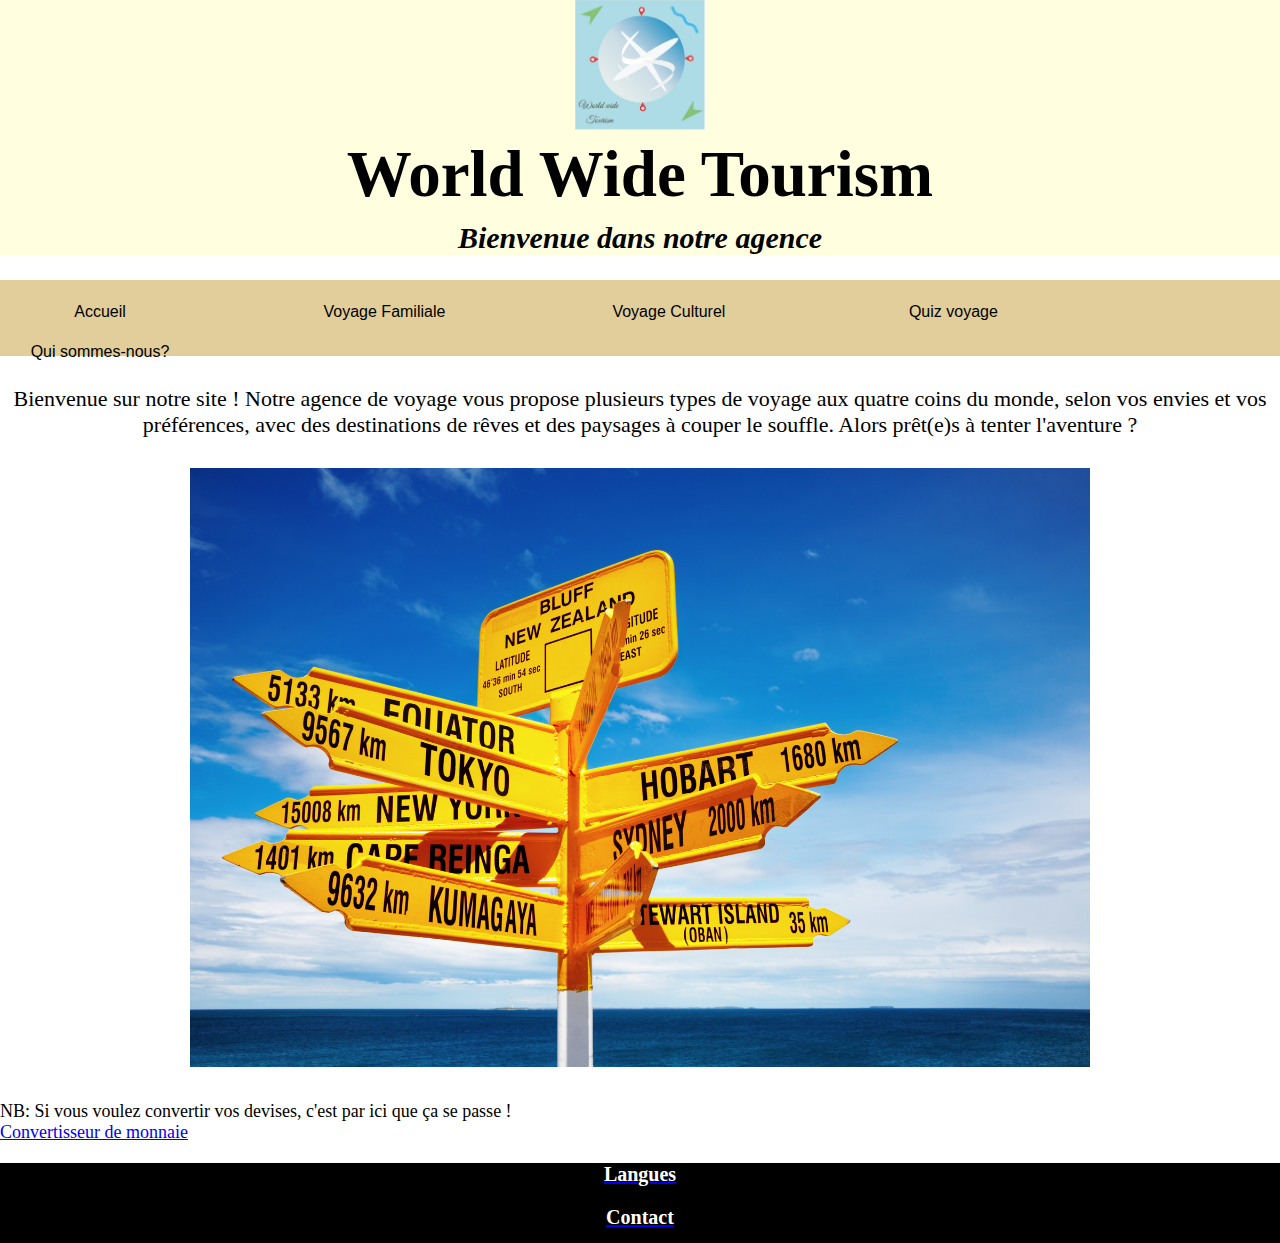
<file: index.html>
<!DOCTYPE html> <html>
<head>
<meta charset="UTF-8">
<title>Accueil</title> 
<link rel="stylesheet" href="index.css"/>
</head>
<body>
    <div id="conteneur">
        <div id="titre">
            <img src="Logo.jpg" id ="logo">
            <h1><center>World Wide Tourism</center></h1>
            <h2><center>Bienvenue dans notre agence</center></h2>
        </div>

        <div id ="menu">
            <a href="index.html">Accueil</a> 
            <a href="famille.html">Voyage Familiale</a>
            <a href="culturel.html">Voyage Culturel</a>
            <a href="quiz.html">Quiz voyage</a>
            <a href="quisommesnous.html">Qui sommes-nous?</a>
        </div>
        
        <div id="textepresentation">
            <p2>Bienvenue sur notre site ! Notre agence de voyage vous propose plusieurs types de voyage aux quatre coins du monde, selon vos envies et vos préférences, avec des destinations de rêves et des paysages à couper le souffle. 
            Alors prêt(e)s à tenter l'aventure ?</p2>
        </div>
        
        <div id="contenuprincipal"><img src="destination.jpg" id="photo"></div>
            <p1>NB: Si vous voulez convertir vos devises, c'est par ici que ça se passe !</p1>
            <a href="https://www1.oanda.com/lang/fr/currency/converter/" id="monnaie" target="_blank">Convertisseur de monnaie</a>
        </div>
    
    <footer>
        <div id="pied_de_page">
            <a href="langues.html"><p>Langues</p></a>
            <a href="Contact.html"><p>Contact</p></a>
        </div>
    </footer>
        
    
</body></html>
</file>
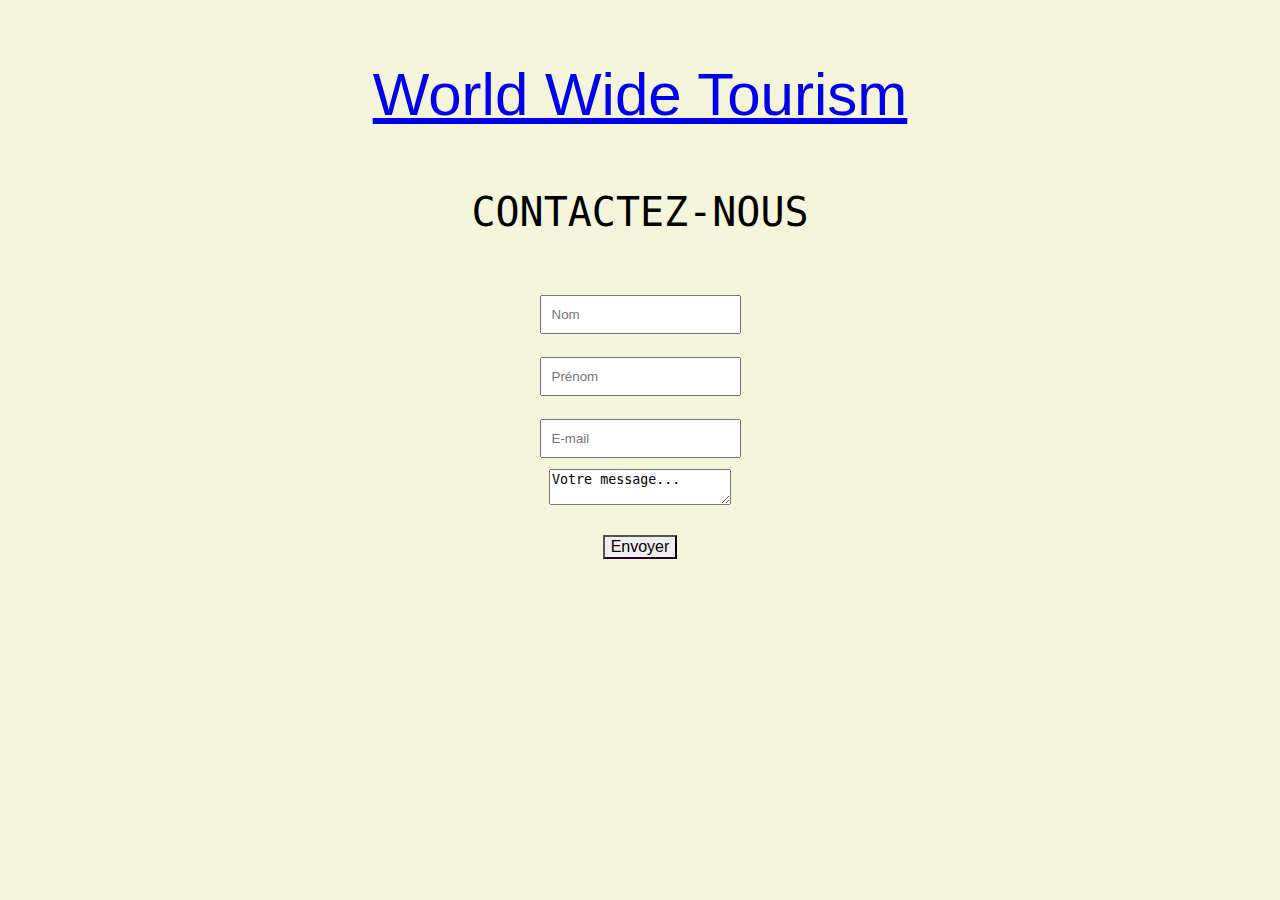
<file: Contact.html>
<!DOCTYPE html> <html>
<head>
<meta charset="UTF-8">
<title>Section contact</title>
<link rel="stylesheet" href="contact.css"/>
</head>
<body>
    <div id="conteneur">
        <div id="titre">
            <a href="index.html"><p>World Wide Tourism</p></a>
        </div>

        <div id="footer">
            <div id="section">
                <h2 class="uppercase">Contactez-nous</h2>
                <form>
                    <input type="text" placeholder="Nom">
                    <input type="text" placeholder="Prénom">
                    <input type="text" placeholder="E-mail">
                    <textarea placeholder>Votre message...</textarea>
                    <button class="boutonenvoyer">Envoyer</button>
                </form>
            </div>
        </div>
    </div>

</body></html>
</file>
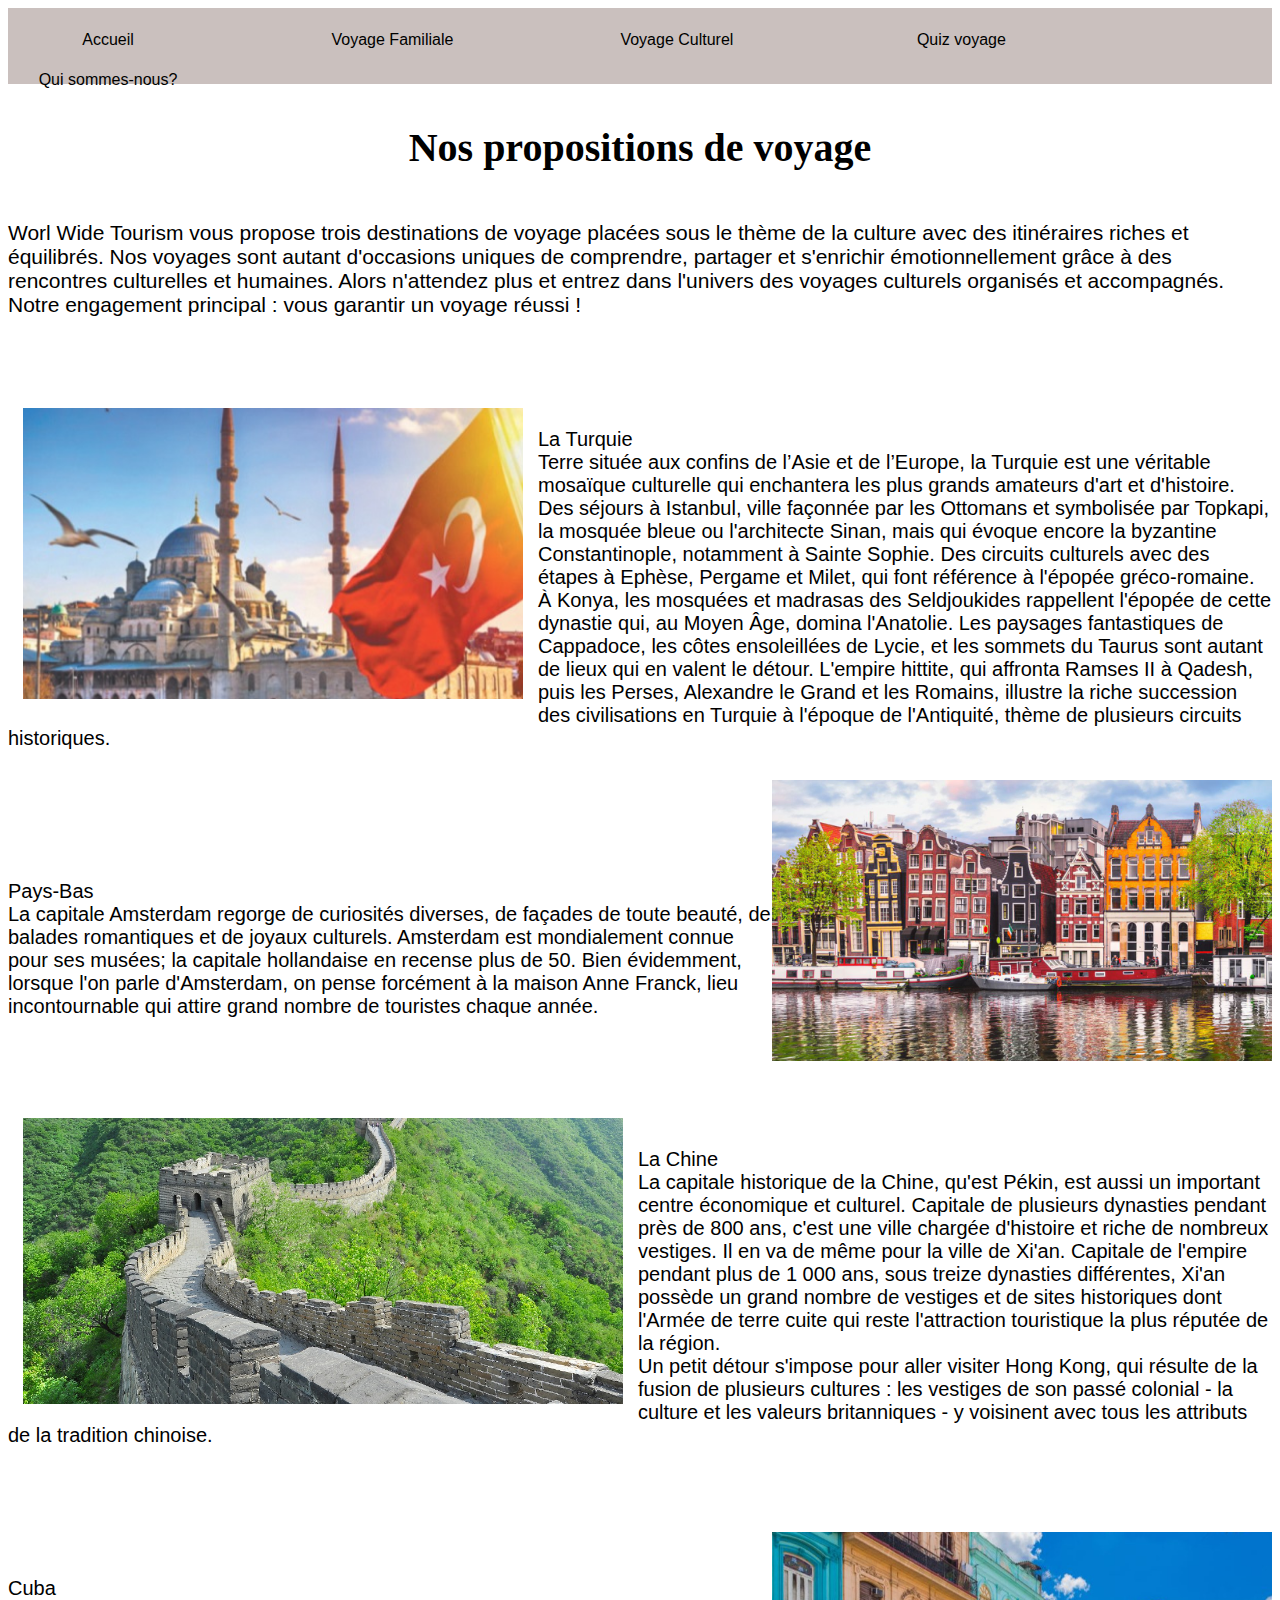
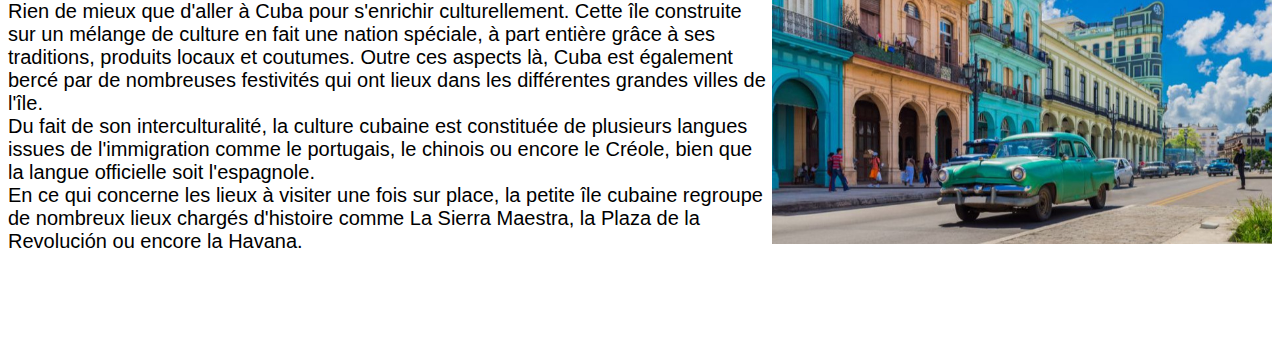
<file: culturel.html>
<!DOCTYPE html> <html>
<head>
<meta charset="UTF-8">
<title>Section culturelle</title> 
<link rel="stylesheet" href="culturel.css"/>
</head>
<body>    
    <div id ="menu">
        <a href="index.html">Accueil</a> 
        <a href="famille.html">Voyage Familiale</a>
        <a href="culturel.html">Voyage Culturel</a>
        <a href="quiz.html">Quiz voyage</a>
        <a href="quisommesnous.html">Qui sommes-nous?</a>
    </div>

    <p id="proposition">Nos propositions de voyage</p>
    <p id="soustexte">Worl Wide Tourism vous propose trois destinations de voyage placées sous le thème de la culture avec des itinéraires riches et équilibrés. Nos voyages sont autant d'occasions uniques de comprendre, partager et s'enrichir émotionnellement grâce à des rencontres culturelles et humaines. Alors n'attendez plus et entrez dans l'univers des voyages culturels organisés et accompagnés. Notre engagement principal : vous garantir un voyage réussi !</p>
    
    <div class="conteneur">
        <img class="alignLeft"; src="turquie.jpg" alt="" id="phototurquie">
        <p class="alignLeft">La Turquie<br>Terre située aux confins de l’Asie et de l’Europe, la Turquie est une véritable mosaïque culturelle qui enchantera les plus grands amateurs d'art et d'histoire. <br>Des séjours à Istanbul, ville façonnée par les Ottomans et symbolisée par Topkapi, la mosquée bleue ou l'architecte Sinan, mais qui évoque encore la byzantine Constantinople, notamment à Sainte Sophie. Des circuits culturels avec des étapes à Ephèse, Pergame et Milet, qui font référence à l'épopée gréco-romaine.<br>À Konya, les mosquées et madrasas des Seldjoukides rappellent l'épopée de cette dynastie qui, au Moyen Âge, domina l'Anatolie. Les paysages fantastiques de Cappadoce, les côtes ensoleillées de Lycie, et les sommets du Taurus sont autant de lieux qui en valent le détour. L'empire hittite, qui affronta Ramses II à Qadesh, puis les Perses, Alexandre le Grand et les Romains, illustre la riche succession des civilisations en Turquie à l'époque de l'Antiquité, thème de plusieurs circuits historiques. </p>
            <div class="clear"></div>
        
        <img class="alignRight"; src="amsterdam.jpg" alt="" id="photoam">
        <p>Pays-Bas<br>La capitale Amsterdam regorge de curiosités diverses, de façades de toute beauté, de balades romantiques et de joyaux culturels. Amsterdam est mondialement connue pour ses musées; la capitale hollandaise en recense plus de 50. Bien évidemment, lorsque l'on parle d'Amsterdam, on pense forcément à la maison Anne Franck, lieu incontournable qui attire grand nombre de touristes chaque année. </p>
            <div class="clear"></div>
        
        <img class="alignLeft"; src="muraille.jpg" alt="" id="photoci">
        <p>La Chine<br>La capitale historique de la Chine, qu'est Pékin, est aussi un important centre économique et culturel. Capitale de plusieurs dynasties pendant près de 800 ans, c'est une ville chargée d'histoire et riche de nombreux vestiges. Il en va de même pour la ville de Xi'an. Capitale de l'empire pendant plus de 1 000 ans, sous treize dynasties différentes, Xi'an possède un grand nombre de vestiges et de sites historiques dont l'Armée de terre cuite qui reste l'attraction touristique la plus réputée de la région. <br> Un petit détour s'impose pour aller visiter Hong Kong, qui résulte de la fusion de plusieurs cultures : les vestiges de son passé colonial - la culture et les valeurs britanniques - y voisinent avec tous les attributs de la tradition chinoise.</p>
            <div class="clear"></div>
        
        <img class="alignRight"; src="cuba.jpg" alt="" id="photocuba">
        <p>Cuba<br>Rien de mieux que d'aller à Cuba pour s'enrichir culturellement. Cette île construite sur un mélange de culture en fait une nation spéciale, à part entière grâce à ses traditions, produits locaux et coutumes. Outre ces aspects là, Cuba est également bercé par de nombreuses festivités qui ont lieux dans les différentes grandes villes de l'île. <br>Du fait de son interculturalité, la culture cubaine est constituée de plusieurs langues issues de l'immigration comme le portugais, le chinois ou encore le Créole, bien que la langue officielle soit l'espagnole. <br>
        En ce qui concerne les lieux à visiter une fois sur place, la petite île cubaine regroupe de nombreux lieux chargés d'histoire comme La Sierra Maestra, la Plaza de la Revolución ou encore la Havana.</p>
    </div>

</body></html>
</file>
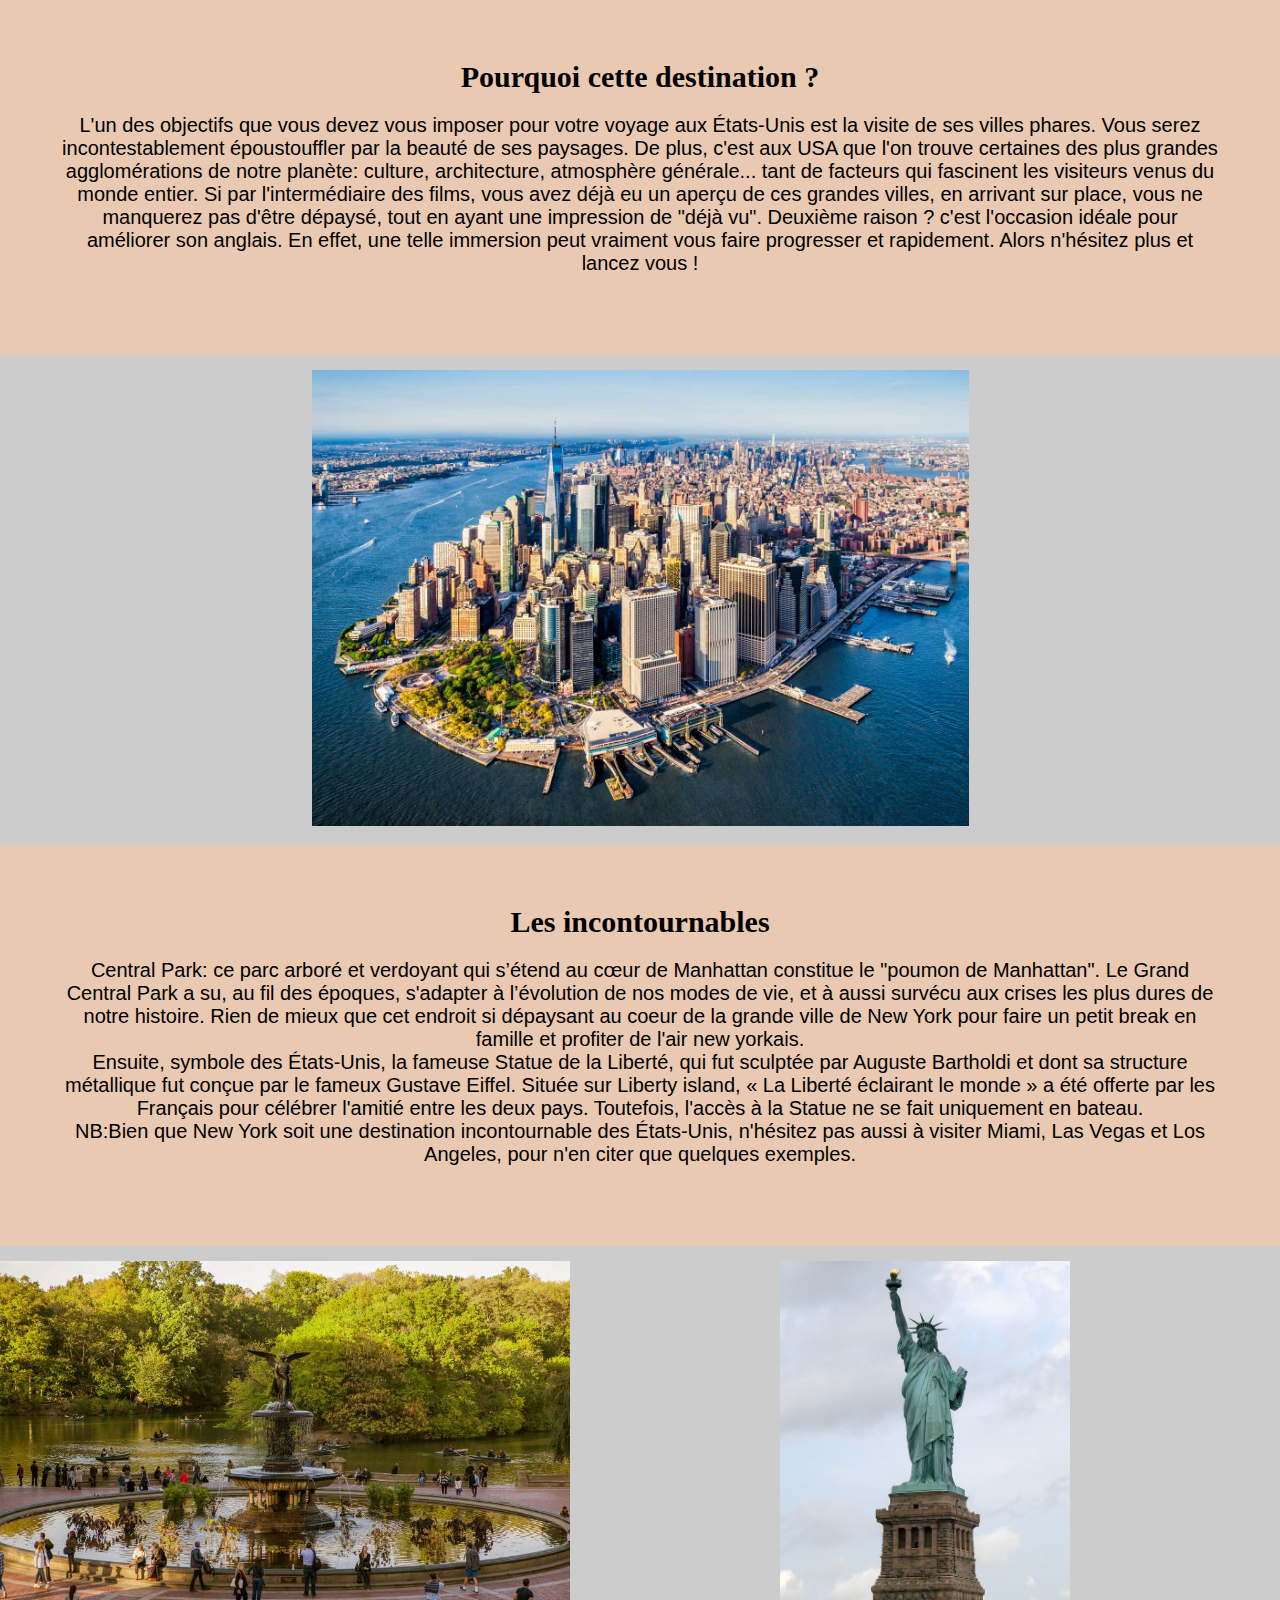
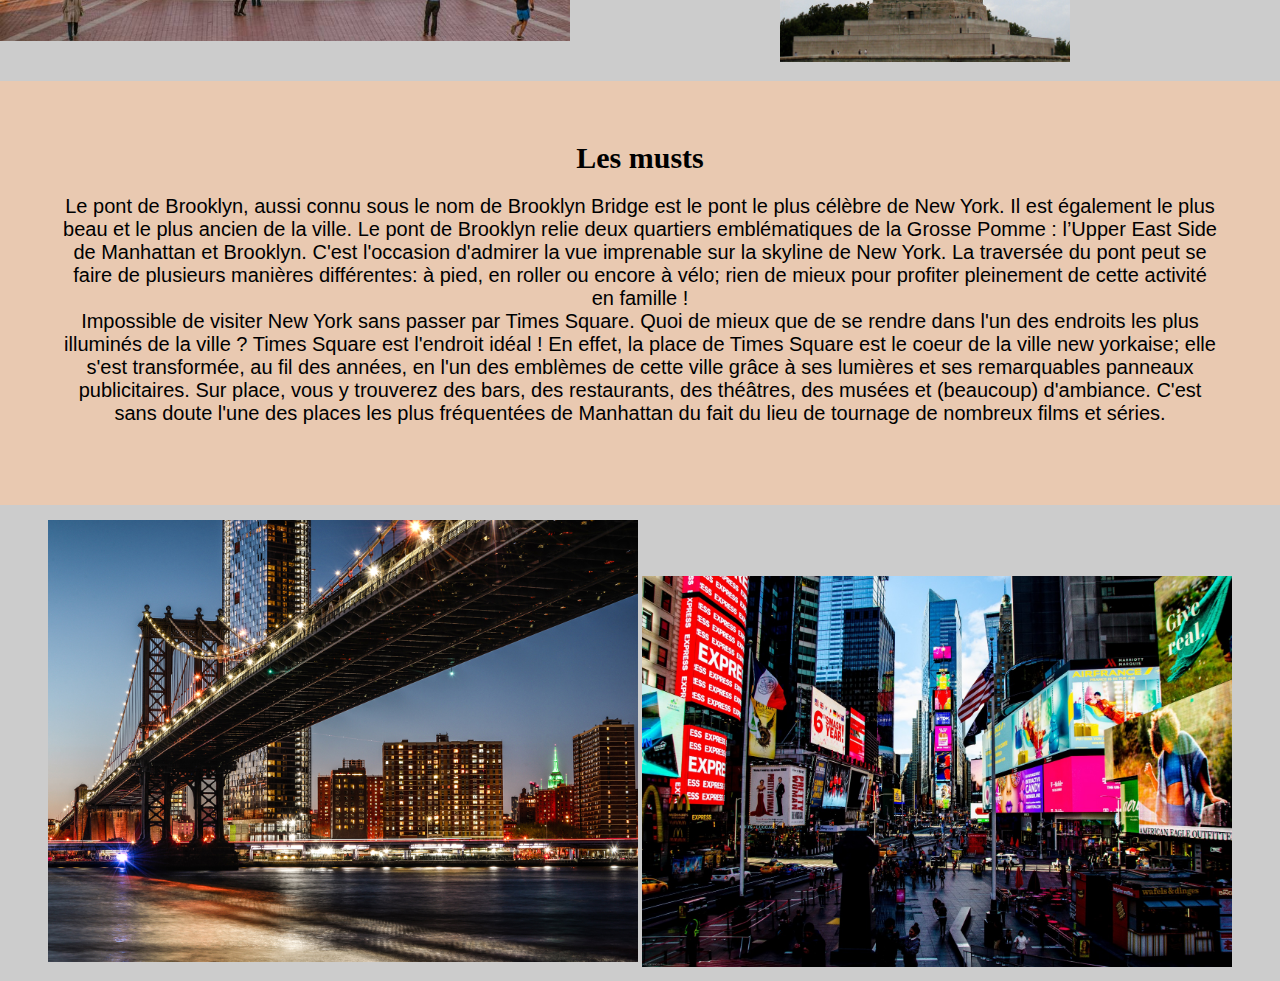
<file: etatsunis.html>
<!DOCTYPE html> <html>
<head>
<meta charset="UTF-8">
<title>Etats-Unis</title> 
<link rel="stylesheet" href="etatsunis.css"/>
</head>
<body>
    <div class="section"> Pourquoi cette destination ?
        <p>L'un des objectifs que vous devez vous imposer pour votre voyage aux États-Unis est la visite de ses villes phares. Vous serez incontestablement époustouffler par la beauté de ses paysages. De plus, c'est aux USA que l'on trouve certaines des plus grandes agglomérations de notre planète: culture, architecture, atmosphère générale... tant de facteurs qui fascinent les visiteurs venus du monde entier. Si par l'intermédiaire des films, vous avez déjà eu un aperçu de ces grandes villes, en arrivant sur place, vous ne manquerez pas d'être dépaysé, tout en ayant une impression de "déjà vu". 
        Deuxième raison ? c'est l'occasion idéale pour améliorer son anglais. En effet, une telle immersion peut vraiment vous faire progresser et rapidement. Alors n'hésitez plus et lancez vous !</p>
    </div>
    <img src="ny.jpg" id="ny">
    
    <div class="section">Les incontournables
        <p> Central Park: ce parc arboré et verdoyant qui s’étend au cœur de Manhattan constitue le "poumon de Manhattan". Le Grand Central Park a su, au fil des époques, s'adapter à l’évolution de nos modes de vie, et à aussi survécu aux crises les plus dures de notre histoire. Rien de mieux que cet endroit si dépaysant au coeur de la grande ville de New York pour faire un petit break en famille et profiter de l'air new yorkais.<br>Ensuite, symbole des États-Unis, la fameuse Statue de la Liberté, qui fut sculptée par Auguste Bartholdi et dont sa structure métallique fut conçue par le fameux Gustave Eiffel. Située sur Liberty island, « La Liberté éclairant le monde » a été offerte par les Français pour célébrer l'amitié entre les deux pays. Toutefois, l'accès à la Statue ne se fait uniquement en bateau.<br>
        NB:Bien que New York soit une destination incontournable des États-Unis, n'hésitez pas aussi à visiter Miami, Las Vegas et Los Angeles, pour n'en citer que quelques exemples.</p>
    </div>
    <img src="Statueliberte.jpg" id="statuelib">
    <img src="centralpark.jpg" id="park">
            
    <div class="section">Les musts
        <p>Le pont de Brooklyn, aussi connu sous le nom de Brooklyn Bridge est le pont le plus célèbre de New York. Il est également le plus beau et le plus ancien de la ville. Le pont de Brooklyn relie deux quartiers emblématiques de la Grosse Pomme : l’Upper East Side de Manhattan et Brooklyn. C'est l'occasion d'admirer la vue imprenable sur la skyline de New York. La traversée du pont peut se faire de plusieurs manières différentes: à pied, en roller ou encore à vélo; rien de mieux pour profiter pleinement de cette activité en famille !<br>Impossible de visiter New York sans passer par Times Square. Quoi de mieux que de se rendre dans l'un des endroits les plus illuminés de la ville ? Times Square est l'endroit idéal ! En effet, la place de Times Square est le coeur de la ville new yorkaise; elle s'est transformée, au fil des années, en l'un des emblèmes de cette ville grâce à ses lumières et ses remarquables panneaux publicitaires. Sur place, vous y trouverez des bars, des restaurants, des théâtres, des musées et (beaucoup) d'ambiance. C'est sans doute l'une des places les plus fréquentées de Manhattan du fait du lieu de tournage de nombreux films et séries.</p>
    </div>
    <img src="bridge.jpg" id="brooklyn">
    <img src="Timessquare.jpg" id="manhattan">
    
</body></html>
</file>
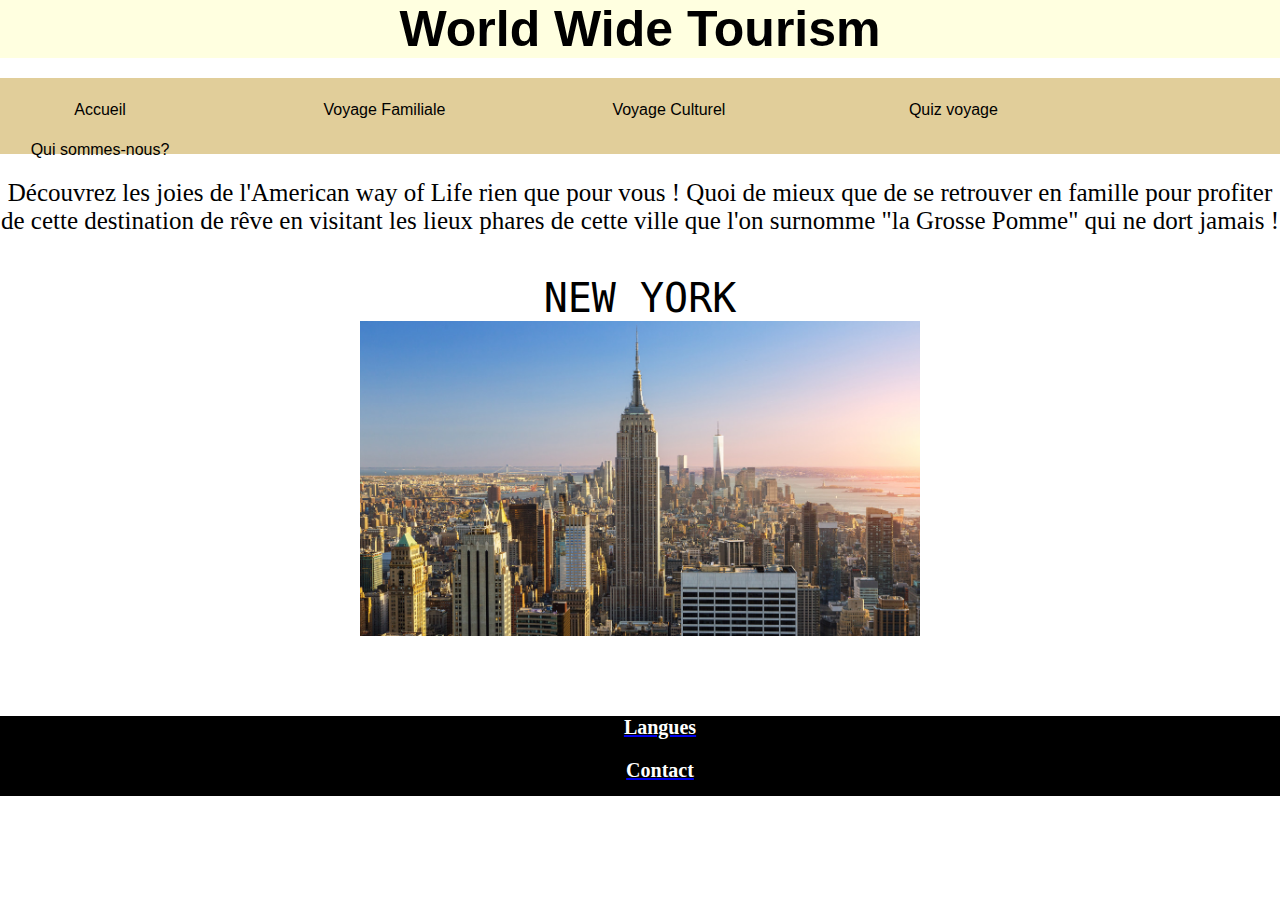
<file: famille.html>
<!DOCTYPE html> <html>
<head>
<meta charset="UTF-8">
<title>Voyage Famille</title>
<link rel="stylesheet" href="famille.css"/>
</head> 
<body>
    <div id="conteneur">
        <div id="titre"><center>World Wide Tourism</center></div>

        <div id ="menu">
            <a href="index.html">Accueil</a> 
            <a href="famille.html">Voyage Familiale</a>
            <a href="culturel.html">Voyage Culturel</a>
            <a href="quiz.html">Quiz voyage</a>
            <a href="quisommesnous.html">Qui sommes-nous?</a>
        </div>
        
        <div id="textepresentation">
            <p>Découvrez les joies de l'American way of Life rien que pour vous ! 
            Quoi de mieux que de se retrouver en famille pour profiter de cette destination de rêve en visitant les lieux phares de cette ville que l'on surnomme "la Grosse Pomme" qui ne dort jamais !</p>
 
            <div id="contenuprincipal"></div>
                <p class="uppercase">New York</p>
                <a href="etatsunis.html">
                    <img src="Empirestate.jpg" id="photoempire">
                </a>
        </div>
        <br><br><br>
    
        <footer>
            <div id="pied_de_page">
                <a href="langues.html"><p>Langues</p></a>
                <a href="Contact.html"><p>Contact</p></a>
            </div>
        </footer>
    </div>
    
</body></html>
</file>
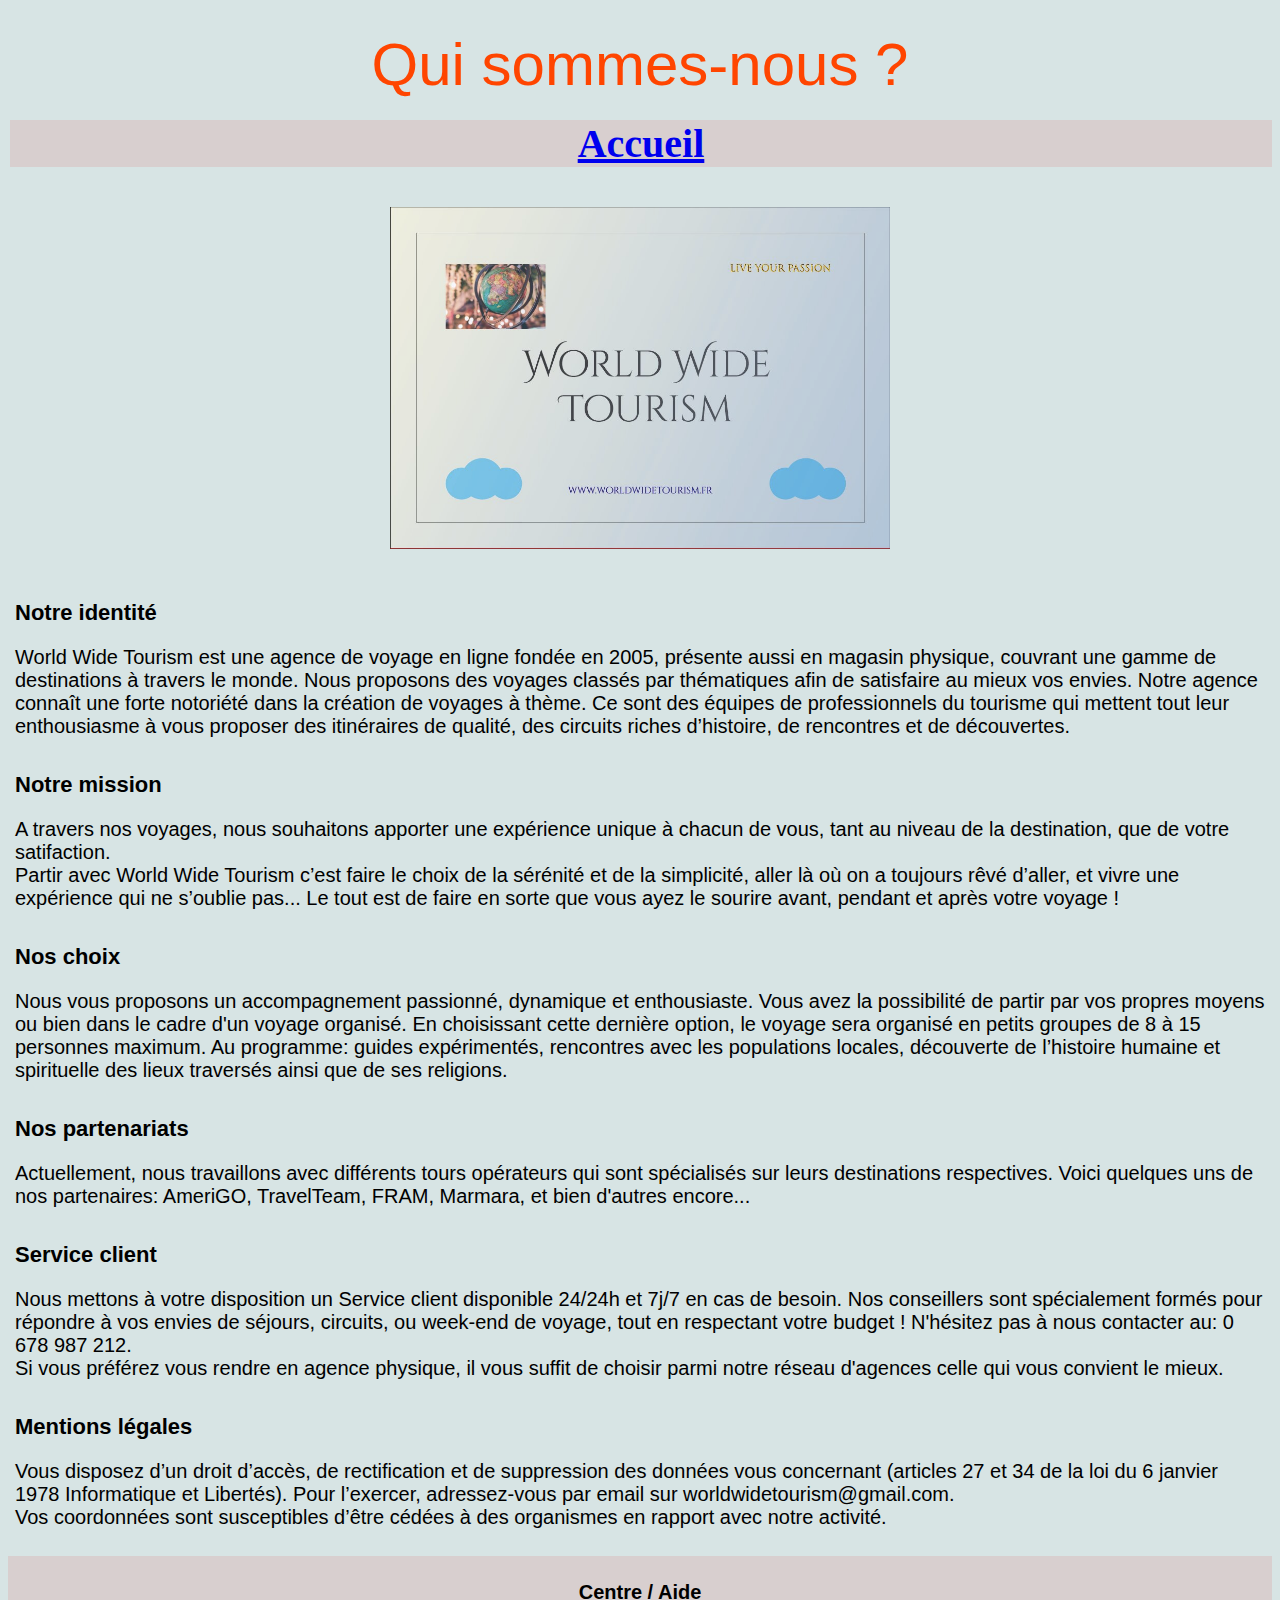
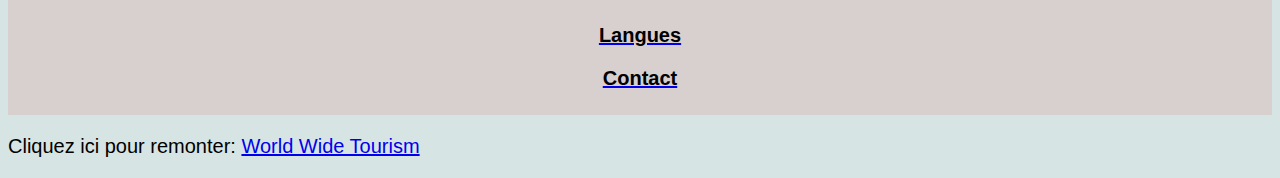
<file: quisommesnous.html>
<!DOCTYPE html> <html>
<head>
<meta charset="UTF-8">
<title>Accueil</title> 
<link rel="stylesheet" href="quisommesnous.css"/>
</head>
<body>
    <p id="intro">Qui sommes-nous ?</p>
    
    <div class="header">
        <a href="index.html" id="accueil" >Accueil</a>
    </div>
    
    <div class="photo">
        <img src="carte.jpg" id="photointro">
    </div>
    
    <div class="titre">Notre identité
        <p>World Wide Tourism est une agence de voyage en ligne fondée en 2005, présente aussi en magasin physique, couvrant une gamme de destinations à travers le monde. Nous proposons des voyages classés par thématiques afin de satisfaire au mieux vos envies. Notre agence connaît une forte notoriété dans la création de voyages à thème. Ce sont des équipes de professionnels du tourisme qui mettent tout leur enthousiasme à vous proposer des itinéraires de qualité, des circuits riches d’histoire, de rencontres et de découvertes.</p>
    </div>
    
    <div class="titre">Notre mission 
        <p>A travers nos voyages, nous souhaitons apporter une expérience unique à chacun de vous, tant au niveau de la destination, que de votre satifaction.<br> Partir avec World Wide Tourism c’est faire le choix de la sérénité et de la simplicité, aller là où on a toujours rêvé d’aller, et vivre une expérience qui ne s’oublie pas... Le tout est de faire en sorte que vous ayez le sourire avant, pendant et après votre voyage !</p>
    </div>
    
    <div class="titre">Nos choix 
        <p>Nous vous proposons un accompagnement passionné, dynamique et enthousiaste. Vous avez la possibilité de partir par vos propres moyens ou bien dans le cadre d'un voyage organisé. En choisissant cette dernière option, le voyage sera organisé en petits groupes de 8 à 15 personnes maximum. Au programme: guides expérimentés, rencontres avec les populations locales, découverte de l’histoire humaine et spirituelle des lieux traversés ainsi que de ses religions.</p>
    </div>
    
    <div class="titre">Nos partenariats
        <p>Actuellement, nous travaillons avec différents tours opérateurs qui sont spécialisés sur leurs destinations respectives. Voici quelques uns de nos partenaires: AmeriGO, TravelTeam, FRAM, Marmara, et bien d'autres encore... </p>
    </div>
    
    <div class="titre">Service client 
        <p>Nous mettons à votre disposition un Service client disponible 24/24h et 7j/7 en cas de besoin. Nos conseillers sont spécialement formés pour répondre à vos envies de séjours, circuits, ou week-end de voyage, tout en respectant votre budget ! N'hésitez pas à nous contacter au: 0 678 987 212.<br> Si vous préférez vous rendre en agence physique, il vous suffit de choisir parmi notre réseau d'agences celle qui vous convient le mieux. </p>
    </div>
    
    <div class="titre">Mentions légales
        <p>Vous disposez d’un droit d’accès, de rectification et de suppression des données vous concernant (articles 27 et 34 de la loi du 6 janvier 1978 Informatique et Libertés). Pour l’exercer, adressez-vous par email sur worldwidetourism@gmail.com.<br>Vos coordonnées sont susceptibles d’être cédées à des organismes en rapport avec notre activité.</p>
    </div>

    <footer>
        <div id="pied_de_page">
            <p>Centre / Aide</p>
            <a href="langues.html"><p>Langues</p></a>
            <a href="Contact.html"><p>Contact</p></a>
        </div>
    </footer>
           
    <div id="lien">
        <p>Cliquez ici pour remonter: <a href="#">World Wide Tourism</a></p>
    </div>
           
</body></html>
</file>
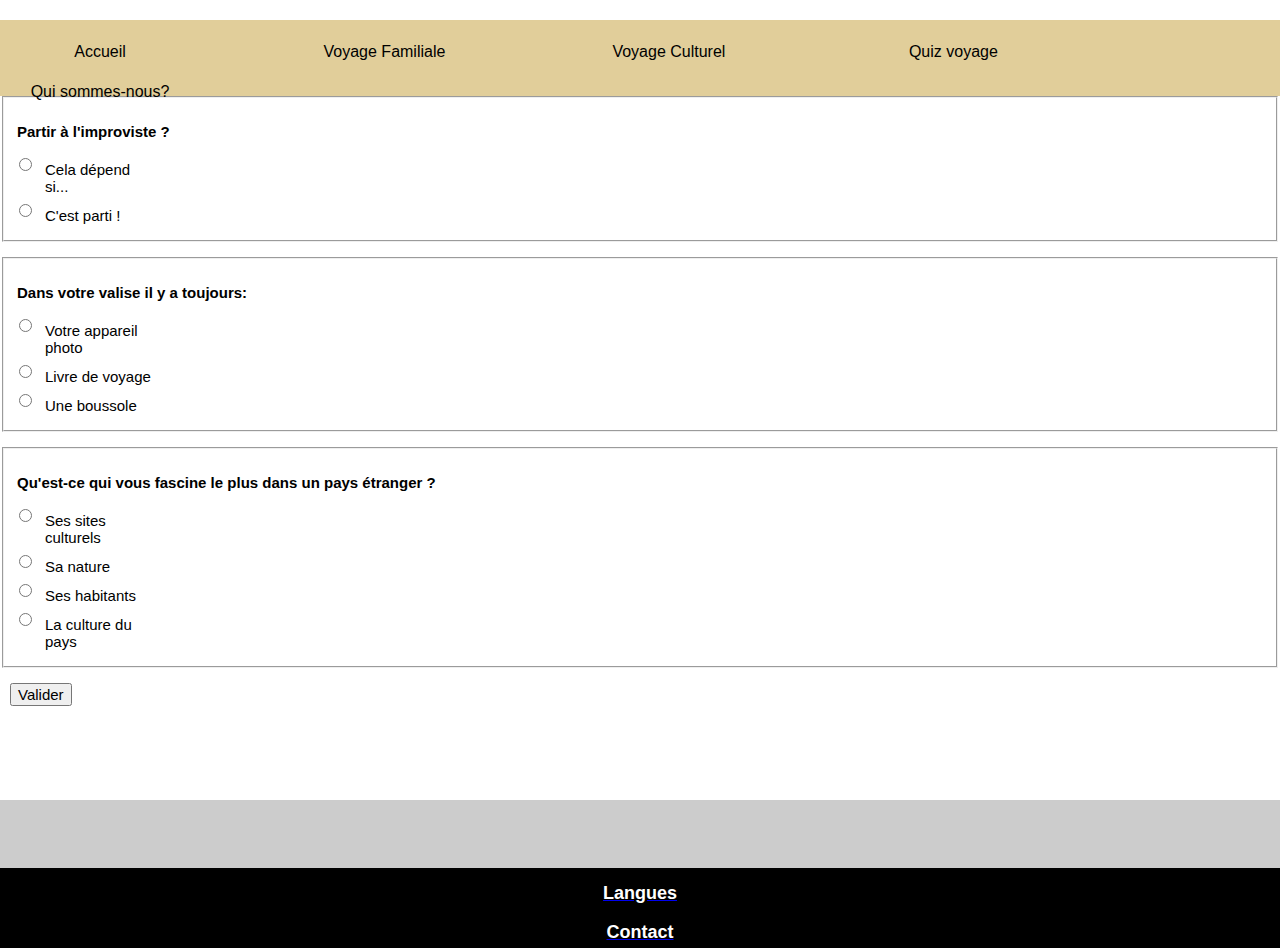
<file: Quiz.html>
<!DOCTYPE html> <html>
<head>
<meta charset="UTF-8">
<title>Quiz voyage</title>
<link rel="stylesheet" href="quiz.css"/>
<script type="text/javascript" src="quiz.js"></script>
</head>
<body onload="initialisation()">
    <div id="conteneur">
        <div id ="menu">
            <a href="index.html">Accueil</a> 
            <a href="famille.html">Voyage Familiale</a>
            <a href="culturel.html">Voyage Culturel</a>
            <a href="quiz.html">Quiz voyage</a>
            <a href="quisommesnous.html">Qui sommes-nous?</a>
        </div>
    </div>
        
    <fieldset>
        <p>Partir à l'improviste ?</p>
        <div>
            <input type="radio" id="si" name="improviste" value="si">
            <label for="si">Cela dépend si...</label>
        </div>
        
        <div>
            <input type="radio" id="aventurier" name="improviste" value="aventurier">
            <label for="aventurier">C'est parti !</label><br>
        </div>
    </fieldset>

    <fieldset>
        <p>Dans votre valise il y a toujours:</p>
        <div>
            <input type="radio" id="appareilphoto" name="valise" value="appareilphoto">
            <label for="appareilphoto">Votre appareil photo</label>
        </div>
        
        <div>
            <input type="radio" id="livre" name="valise" value="livre">
            <label for="livre">Livre de voyage</label>
        </div>
        
        <div>
            <input type="radio" id="boussole" name="valise" value="boussole">
            <label for="boussole">Une boussole</label>
        </div>
    </fieldset>
    
    <fieldset>
        <p>Qu'est-ce qui vous fascine le plus dans un pays étranger ?</p>
        <div>
            <input type="radio" id="site" name="pays" value="site">
            <label for="site">Ses sites culturels</label>
        </div>
        
        <div>
            <input type="radio" id="nature" name="pays" value="nature">
            <label for="nature">Sa nature</label>
        </div>
        
        <div>
            <input type="radio" id="habitants" name="pays" value="habitants">
            <label for="habitants">Ses habitants</label>
        </div>
        
        <div>
            <input type="radio" id="culture" name="pays" value="culture">
            <label for="culture">La culture du pays</label>
        </div>
    </fieldset>
    <button id="valider">Valider</button>

    <footer>       
        <div id="pied_de_page" class="inner">
            <a href="langues.html"><p>Langues</p></a>
            <a href="Contact.html"><p>Contact</p></a>
        </div>
    </footer>
    
</body></html>
</file>
<file: index.css>
#conteneur{
    display:block;
    grid-template-rows: 100px 100px auto 100px;
    grid-template-columns: 150px auto 150px;    
    grid-template-areas:"header header header"
                        "left principal right"
                        "footer footer footer"
}

body{
    margin: 0;
}
        
#logo{
    width: 130px
}

h1, h2{
    margin bottom: 0px;
}

h1{
    margin-top: -5px;
    font-size: 65px;
    font-family: "Georgia", serif
}

h2{
    margin-top: -35px;
    font-size: 30px;
    font-style: italic;
    font-family: "Georgia", serif
}

#textepresentation, p2{
    font-family: "American Typewriter", serif;
    font-size: 22px;
    margin-top: 30px;
    margin-bottom: 30px;
    font-weight: normal;
    text-align: center
}

p1{
    font-family: "American Typewriter", serif;
    font-size: 18px
}

#convertisseur{
    float: left;
}

#titre{
    height: auto;
    display: block;
    background-color: lightyellow;
    font-size: 50px;
    font-weight: bolder;
    font-family: sans-serif; "Helvetica Nueve";
    text-align: center
}

#menu{
    width: 100%;
    height: 60px;
    background-color: #E1CE9A;
    font-size: 16px;
    font-family: sans-serif; "Helvetica Nueve";
    padding-top: 13px;
    padding-bottom: 3px;
    position:relative;
}

#menu a{
    text-align: center;
    padding-top: 10px;
    display:inline-block;
    height: 30px;
    width: 200px;
    color:black;
    text-decoration: none;
    margin-right: 80px
}

#contenuprincipal{
    display: block;
    margin: 100;
    width: 100%;
    text-align: center
}
    
#photo{
    width: 900px;
    margin-bottom: 30px
}

#monnaie{
    display: block;
    font-size: 18px;
}

#pied_de_page{
    text-align: center;
    display: block;
    background-color: black;
    height: 80px;     
} 
        
#pied_de_page p{
    color:white;
    font-size: 20px;
    font-weight: bold;
    position: relative;
    padding: -5px
}
</file>
<file: contact.css>
html{
    background-color: beige;
}

h2{
    margin-bottom: 0px;
    text-transform: uppercase;
    text-align: center;
    font-size: 40px;
    font-weight: normal;
    font-family: "Lucida Console",monospace
}

form{
    white-space: pre-line;
    margin-top: 0px;
    margin-bottom: 3px;
    font-size: 40px
}

input{
    padding: 10px;
    margin-top: 0px;
    margin-bottom: 10px
}

.boutonenvoyer{
    border-bottom-color: purple;
    font-size: 16px;
    cursor: default;
    transition: 1s
}

#titre{
    font-size: 60px;
    font-family: sans-serif, "Helvetica Nueve";
    margin-bottom: 10px;
    text-align: center
}

#footer{
    text-align: center;
    font-size: 30px
}
</file>
<file: culturel.css>
.header{
    float: right
}

#menu{
    width: 100%;
    height: 60px;
    background-color: #CAC0BE;
    font-size: 16px;
    font-family: sans-serif; "Helvetica Nueve";
    padding-top: 13px;
    padding-bottom: 3px;
    position:relative;
}
    
#menu a{
    text-align: center;        
    padding-top: 10px;
    display:inline-block;
    height: 30px;
    width: 200px;
    color:black;
    text-decoration: none;
    margin-right: 80px       
}

#proposition{
    font-size: 40px;
    text-align: center;
    font-family: "Apple Chancery", cursive;
    font-weight: 800;
}

#soustexte{
    font-size: 21px;
    font-family: "Optima", sans-serif;
    font-weight: 500;    
    margin-top: -80px
}

.turquie, p{
    font-family: "Optima", sans-serif;
    font-weight: 100;
    font-size: 20px;
    padding-bottom: 90px
}

p.alignLeft{
    text-align: left
}

img.alignLeft{
    margin: 15px; 
    float: left
}

#phototurquie{
    width: 500px;
    margin-top: -20px;
}

img.alignRight{
    float: right;
}

#photoam{
    width: 500px;
    padding-top: 70px;
    margin-top: -150px;
}

.clear{
    clear: both
}

#photoci{
    width: 600px;
    padding-top: 70px;
    margin-top: -80px;
}

#photocuba{
    width: 500px;
    margin-top: -95px;
    padding-top: 70px;
    padding-bottom: 50px;
}
</file>
<file: etatsunis.css>
body{
    text-align: center;
    background-color: #CCCCCC;
    margin: 0;
    padding: 0;
}

.section{
    background-color: #E9C9B1;
    border: 10px;
    font-weight: bold;
    font-size: 30px;
    padding: 60px
}

p{
    font-size: 20px;
    font-weight: 300;
    font-family: "Gill Sans", sans-serif
}

#ny{
    width: 657px;
    margin-top: 15px;
    margin-bottom: 15px
    
}


#statuelib{
    display: inline-block;
    width: 290px;
    margin-top: 15px;
    margin-bottom: 15px
}

#park{
    display: inline;
    width: 570px;
    float: left;
    margin-top: 15px;
    margin-bottom: 15px
}

#manhattan{
    width: 590px;
    padding-bottom: 10px;
}

#brooklyn{
    width: 590px;
    margin-top: 15px;
    margin-bottom: 15px
}
</file>
<file: famille.css>
body{
    margin: 0
}

#titre{
    display: block;
    background-color: lightyellow;
    font-size: 50px;
    font-weight: bolder;
    font-family: sans-serif; "Helvetica Nueve"
}

#menu{
    width: 100%;
    height: 60px;
    background-color: #E1CE9A;
    font-size: 16px;
    font-family: sans-serif; "Helvetica Nueve";
    padding-top: 13px;
    padding-bottom: 3px;
    position:relative;
    margin-top: 20px
}
    
#menu a{
    text-align: center;
    padding-top: 10px;
    display:inline-block;
    height: 30px;
    width: 200px;
    color:black;
    text-decoration: none;
    margin-right: 80px
}

#menu:hover{
    color: white;
}
        
#contenuprincipal{
    display: block;
    margin: 100;
    width: 100px
}

p.uppercase{
    text-transform: uppercase;
    text-align: center;
    margin-bottom: auto;
    font-size: 40px;
    font-family: "Lucida Console",monospace
}

#textepresentation, p{
    font-size: 25px;
    font-family: "Times New Roman", serif;
    text-align: center;
}

#pied_de_page{
    text-align: center;
    display: block;
    background-color: black;
    height: 80px;
}

#pied_de_page p{
    text-align: center;
    font-size: 20px;
    margin-left: 40px;
    color:white;
    font-weight: bold;
    position: relative;
    padding: -5px
}

#photoempire{
    width: 560px;}
</file>
<file: quisommesnous.css>
html{
    background-color: #D7E4E4
}

.header{
    background-color: #D8CFCF; 
    font-size: 40px;
    text-align: center;
    font-weight: bold;
    font-family: "Didot", serif;
    margin-top: -9px;
    margin-left: 2px;
    margin right: 2px
}

.photo{
    text-align: center;
    padding: 40px
}

#photointro{
    width: 500px;
}

#intro{
    text-align: center;
    font-family: "Optima", sans-serif;
    font-size: 60px;
    color: orangered;
    margin-top: 30px;
    margin-bottom: 30px 
}

.titre{
    font-family: "Optima", sans-serif;
    font-size: 22px;
    font-weight: 600;
    padding:7px
}

p{
    font-family: "Optima", sans-serif;
    font-size: 20px;
    font-weight: 100
}

#pied_de_page{
            text-align: center;
            display: block;
            background-color: #D8CFCF;
            padding: 5px;     
} 
        
#pied_de_page p{
    color:black;
    font-size: 20px;
    font-weight: bold;
    position: relative;
    padding: -5px
}
</file>
<file: quiz.css>
<!DOCTYPE html> 
<html lang="fr">
<head>
<meta charset="UTF-8">
    <title>Mon site web</title> 
    <style>

#conteneur{
    display:block;
    grid-template-rows: 100px 100px auto 100px;
    grid-template-columns: 150px auto 150px;        
    grid-template-areas:"header header header"
                                "left menu right"
                                "left principal right"
                                "left sidebar right"
                                "footer footer footer"
}

body{
    margin: 0
}
              
#titre{
    display: block;
    background-color: lightyellow;
    font-size: 50px;
    font-weight: bolder;
    font-family: sans-serif; "Helvetica Nueve"        
}
        
#menu{
    width: 100%;
    height: 60px;
    background-color: #E1CE9A;
    font-size: 16px;
    font-family: sans-serif; "Helvetica Nueve";
    padding-top: 13px;
    padding-bottom: 3px;
    position:relative;
    margin-top: 20px
}
        
#menu a{
    text-align: center;
    padding-top: 10px;
    display:inline-block;
    height: 30px;
    width: 200px;
    color:black;
    text-decoration: none;
    margin-right: 80px
}
           
#contenuprincipal{
    display: block;
    img src: url(home.jpg);
    margin: 100;
    width: 100%
}
          
#pied_de_page{
    text-align: center;
    display: block;
    background-color: black;
    height: 80px;     
} 
        
#pied_de_page p{
    color:white;
    font-size: 18px;
    font-weight: bold;
    position: relative;
    top:15px
}

footer{
    background:#ccc;
    position:absolute;
    bottom:0;
    width:100%;
    padding-top:50px;
    height:50px;
}

fieldset {
  margin-bottom: 15px;
  padding: 10px;
}
 
p {
    padding: 0px 3px;
    font-weight: bold;
    font-size: 15px;
    font-family: "Helvetica Nueve", sans-serif;
}
 
label {
    width: 110px;
    display: inline-block;
    vertical-align: top;
    margin: 6px; 
    font-size: 15px;
    font-family: "Helvetica Nueve", sans-serif;
}

#valider{
    font-family: "Helvetica Nueve", sans-serif;
    font-size: 15px;
    margin-left: 10px
}
    </style>
</file>
